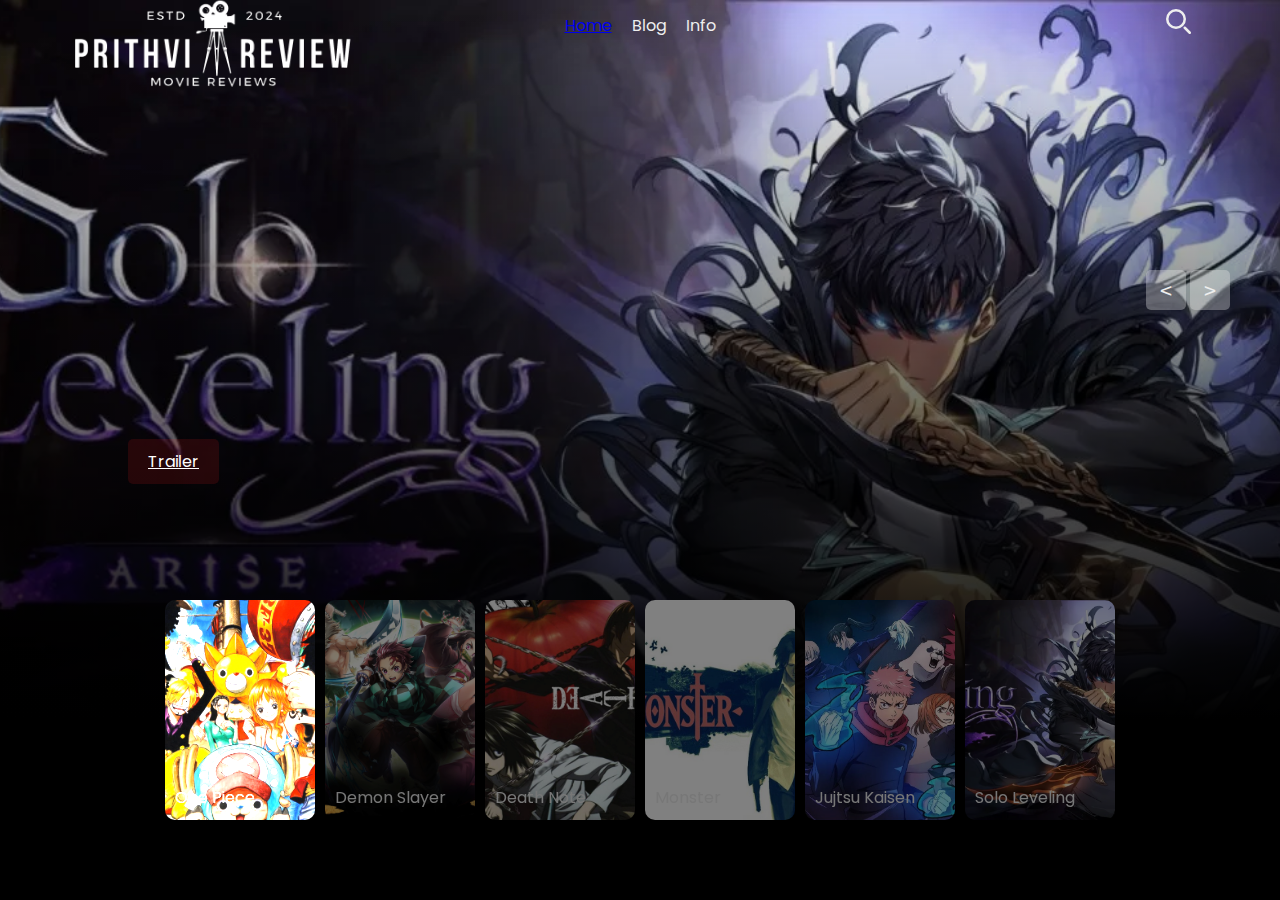
<file: slider-main/index.html>
<!DOCTYPE html>
<html lang="en">
<head>
    <meta charset="UTF-8">
    <meta name="viewport" content="width=device-width, initial-scale=1.0">
    <title>Document</title>
    <link rel="stylesheet" href="style.css">
</head>
<body>
        <!-- header -->
    <header>
        <div class="logo"><img src="image/logo.png" alt="logo"></div>
        <ul class="menu">
            <li><a href="E:\GIT 2.o\Movie-db\index.html">Home</a></li>
            <li>Blog</li>
            <li>Info</li>
        </ul>
        <div class="search">
            <svg aria-hidden="true" xmlns="http://www.w3.org/2000/svg" fill="none" viewBox="0 0 20 20">
                <path stroke="currentColor" stroke-linecap="round" stroke-linejoin="round" stroke-width="2" d="m19 19-4-4m0-7A7 7 0 1 1 1 8a7 7 0 0 1 14 0Z"/>
            </svg>
        </div>
    </header>

    <!-- slider -->

    <div class="slider">
        <!-- list Items -->
        <div class="list">
            <div class="item active">
                <img src="image/img1.png">
                <div class="content">
                    <p>design</p>
                    <h2>OnePiece</h2>
                    <p>
                        "One Piece" follows Monkey D. Luffy and his crew on a quest for the legendary treasure, One Piece. The series is known for its rich world-building and diverse characters. It's one of the best-selling manga and anime franchises globally.
                    </p>
                    <a href="https://youtu.be/MCb13lbVGE0?si=TQFB-jvaEVAGzbaZ" class="trailer-btn" target="_blank">Trailer</a>
                </div>
            </div>
            <div class="item">
                <img src="image/img2.jpg">
                <div class="content">
                    <p>design</p>
                    <h2>Demon Slayer</h2>
                    <p>
                        "Demon Slayer" centers on Tanjiro Kamado's quest to avenge his family and cure his sister, Nezuko, who was turned into a demon. The series is acclaimed for its stunning animation and compelling storyline. It's one of the most popular and successful anime and manga series worldwide.
                    </p>
                    <a href="https://youtu.be/VQGCKyvzIM4?si=0dy4Y6aJhWIMAwRd" class="trailer-btn" target="_blank">Trailer</a>
                </div>
            </div>
            <div class="item">
                <img src="image/img3.jpg">
                <div class="content">
                    <p>design</p>
                    <h2>Death Note</h2>
                    <p>
                        "Death Note" follows high school student Light Yagami, who gains the power to kill anyone by writing their name in a supernatural notebook. The series delves into themes of morality, justice, and power. It is widely praised for its intense psychological drama and cat-and-mouse game between Light and detective L.
                    </p>
                    <a href="https://youtu.be/NlJZ-YgAt-c?si=lerZ0Pc1QS1N1yZE" class="trailer-btn" target="_blank">Trailer</a>
                </div>
            </div>
            <div class="item">
                <img src="image/img4.jpg">
                <div class="content">
                    <p>design</p>
                    <h2>Monster</h2>
                    <p>
                        "Monster" follows Dr. Kenzo Tenma, a Japanese surgeon in Germany, who saves a boy who becomes a serial killer. The series explores good and evil, identity, and consequences. It's known for its complex characters and psychological suspense.
                    </p>
                    <a href="https://youtu.be/9aS-EgdAq6U?si=5uqxxuffRnrswCBd" class="trailer-btn" target="_blank">Trailer</a>
                </div>
            </div>
            <div class="item">
                <img src="image/img5.jpg">
                <div class="content">
                    <p>design</p>
                    <h2>Jujutsu Kaisen</h2>
                    <p>
                        "Jujutsu Kaisen" centers on Yuji Itadori, a high school student who joins a secret organization of sorcerers after consuming a powerful curse. The series features intense battles, dark themes, and intricate lore. It's praised for its dynamic animation and compelling characters.
                    </p>
                    <a href="https://youtu.be/f7R6NA4Yo00?si=JKAgdbHxi05_hJDa" class="trailer-btn" target="_blank">Trailer</a>
                </div>
            </div>
            <div class="item active">
                <img src="image/img6.jpg">
                <div class="content">
                    <p>design</p>
                    <h2>Solo Leveling</h2>
                    <p>
                        "Solo Leveling" follows Sung Jin-Woo, a weak hunter who gains the ability to level up in strength. He transforms from the weakest to the strongest hunter. The series is known for its gripping storyline and stunning artwork.
                    </p>
                    <a href="https://youtu.be/YvGSK8mIlt8?si=vv23hNwxrl6PdVpF" class="trailer-btn" target="_blank">Trailer</a>
                </div>
            </div>
        </div>

        <!-- button arrows -->
        <div class="arrows">
            <button id="prev"><</button>
            <button id="next">></button>
        </div>
        <!-- thumbnail -->
        <div class="thumbnail">
            <div class="item active">
                <img src="image/img1.png">
                <div class="content">
                    One Piece
                </div>
            </div>
            <div class="item">
                <img src="image/img2.jpg">
                <div class="content">
                    Demon Slayer
                </div>
            </div>
            <div class="item">
                <img src="image/img3.jpg">
                <div class="content">
                    Death Note
                </div>
            </div>
            <div class="item">
                <img src="image/img4.jpg">
                <div class="content">
                    Monster
                </div>
            </div>
            <div class="item">
                <img src="image/img5.jpg">
                <div class="content">
                    Jujtsu Kaisen
                </div>
            </div>
            <div class="item">
                <img src="image/img6.jpg">
                <div class="content">
                    Solo Leveling
                </div>
            </div>
        </div>
    </div>


    <script src="app.js"></script>
</body>
</html>
</file>
<file: slider-main/style.css>
@import url('https://fonts.googleapis.com/css2?family=Poppins:ital,wght@0,100;0,200;0,300;0,400;0,500;0,600;0,700;0,800;0,900;1,100;1,200;1,300;1,400;1,500;1,600;1,700;1,800;1,900&display=swap');
body{
    font-family: Poppins;
    margin: 0;
    background-color: #010101;
    color: #eee;
}
svg{
    width: 25px;
}
header{
    width: 1200px;
    max-width: 90%;
    margin: auto;
    display: grid;
    grid-template-columns: 50px 1fr 50px;
    grid-template-rows: 50px;
    justify-content: center;
    align-items: center;
    position: relative;
    z-index: 100;
}
header .logo img{
    filter: invert();
    height: 100px;
    padding-top: 50px;
}
header .menu{
    padding: 0;
    margin: 0;
    list-style: none;
    display: flex;
    justify-content: center;
    gap: 20px;
    /* font-weight: 500; */
}
/* css slider */
.slider{
    height: 100vh;
    margin-top: -50px;
    position: relative;
}
.slider .list .item{
    position: absolute;
    inset: 0 0 0 0;
    overflow: hidden;
    opacity: 0;
    transition: .5s;
}
.slider .list .item img{
    width: 100%;
    height: 100%;
    object-fit: cover;
}
.slider .list .item::after{
    content: '';
    width: 100%;
    height: 100%;
    position: absolute;
    left: 0;
    bottom: 0;
    background-image: linear-gradient(
        to top, #000 20%, transparent
    );
}
.slider .list .item .content{
    position: absolute;
    left: 10%;
    top: 20%;
    width: 500px;
    max-width: 80%;
    z-index: 1;
}
.slider .list .item .content p:nth-child(1){
    text-transform: uppercase;
    letter-spacing: 10px;
}
.slider .list .item .content h2{
    font-size: 40px;
    margin: 0;
}
.slider .list .item.active{
    opacity: 1;
    z-index: 10;
}
@keyframes showContent {
    to{
        transform: translateY(0);
        filter: blur(0);
        opacity: 1;
    }
}
.slider .list .item.active p:nth-child(1),
.slider .list .item.active h2,
.slider .list .item.active p:nth-child(3){
    transform: translateY(30px);
    filter: blur(20px);
    opacity: 0;
    animation: showContent .5s .7s ease-in-out 1 forwards;
}
.slider .list .item.active h2{
    animation-delay: 1s;
}
.slider .list .item.active p:nth-child(3){
    animation-duration: 1.3s;
}
.arrows{
    position: absolute;
    top: 30%;
    right: 50px;
    z-index: 100;
}
.arrows button{
    background-color: #eee5;
    border: none;
    font-family: monospace;
    width: 40px;
    height: 40px;
    border-radius: 5px;
    font-size: x-large;
    color: #eee;
    transition: .5s;
}
.arrows button:hover{
    background-color: #eee;
    color: black;
}
.thumbnail{
    position: absolute;
    bottom: 50px;
    z-index: 11;
    display: flex;
    gap: 10px;
    width: 100%;
    height: 250px;
    padding: 0 50px;
    box-sizing: border-box;
    overflow: auto;
    justify-content: center;
}
.thumbnail::-webkit-scrollbar{
    width: 0;
}
.thumbnail .item{
    width: 150px;
    height: 220px;
    filter: brightness(.5);
    transition: .5s;
    flex-shrink: 0;
}
.thumbnail .item img{
    width: 100%;
    height: 100%;
    object-fit: cover;
    border-radius: 10px;
}
.thumbnail .item.active{
    filter: brightness(1.5);
}
.thumbnail .item .content{
    position: absolute;
    inset: auto 10px 10px 10px;
}
@media screen and (max-width: 678px) {
    .thumbnail{
        justify-content: start;
    }
    .slider .list .item .content h2{
        font-size: 60px;
    }
    .arrows{
        top: 10%;
    }
}

.trailer-btn {
    display: inline-block;
    margin-top: 10px;
    padding: 10px 20px;
    background-color: #ff1e1e21;
    color: white;
    border: none;
    border-radius: 5px;
    cursor: pointer;
    transition: background-color 0.3s;
}

.trailer-btn:hover {
    background-color: #c03;
}
</file>
